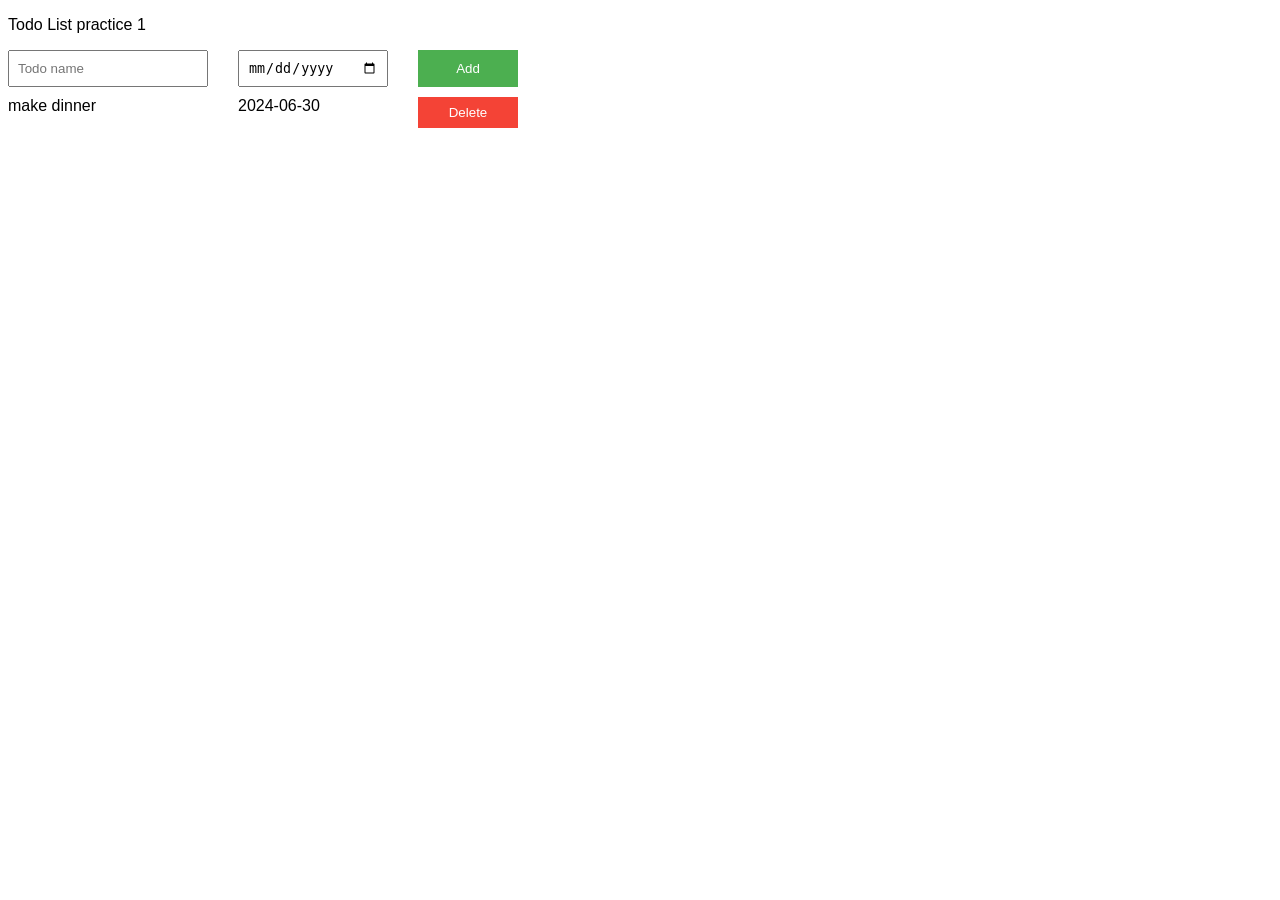
<file: Index.html>
<!DOCTYPE html>
<html lang="en">
<head>
    <meta charset="UTF-8">
    <meta name="viewport" content="width=device-width, initial-scale=1.0">
    <title>Document</title>
    <link rel="stylesheet" href="Todo-List.css">
</head>
<body>
  <p>Todo List practice 1</p> 
  <div class ="grid-container">
  <input placeholder="Todo name" class="js-input name-input">
  <input type="date" class="js-dueDate-input date-input"> 
  <button onclick="todo()" class="add-todo">Add</button>
  </div>
  <div class="js-todo-container todo-grid"></div>
  <script src="Todo-List.js"></script>
</body>
</html>
</file>
<file: Todo-List.css>
body {
    font-family:  sans-serif;
}


.todo-grid,
.grid-container  {
    display: grid;
    grid-template-columns: 200px 150px 100px;
   column-gap: 30px;
    row-gap: 10px;
}
.grid-container {
    margin-bottom: 10px;
}
.name-input,
.date-input,
.delete-todo {
  padding: 8px;
}
.add-todo {
  padding: 8px;
  background-color: #4CAF50;
  color: white;
  border: none;
  cursor: pointer;
}
.add-todo:hover {
  background-color: #7ab47d;
  transition: background-color 0.3s ease;
}
.delete-todo {
  
  background-color: #f44336;
  color: white;
  border: none;
  cursor: pointer;
}
.delete-todo:hover {
  background-color: #e57373;
  transition: background-color 0.3s ease;
}
</file>
